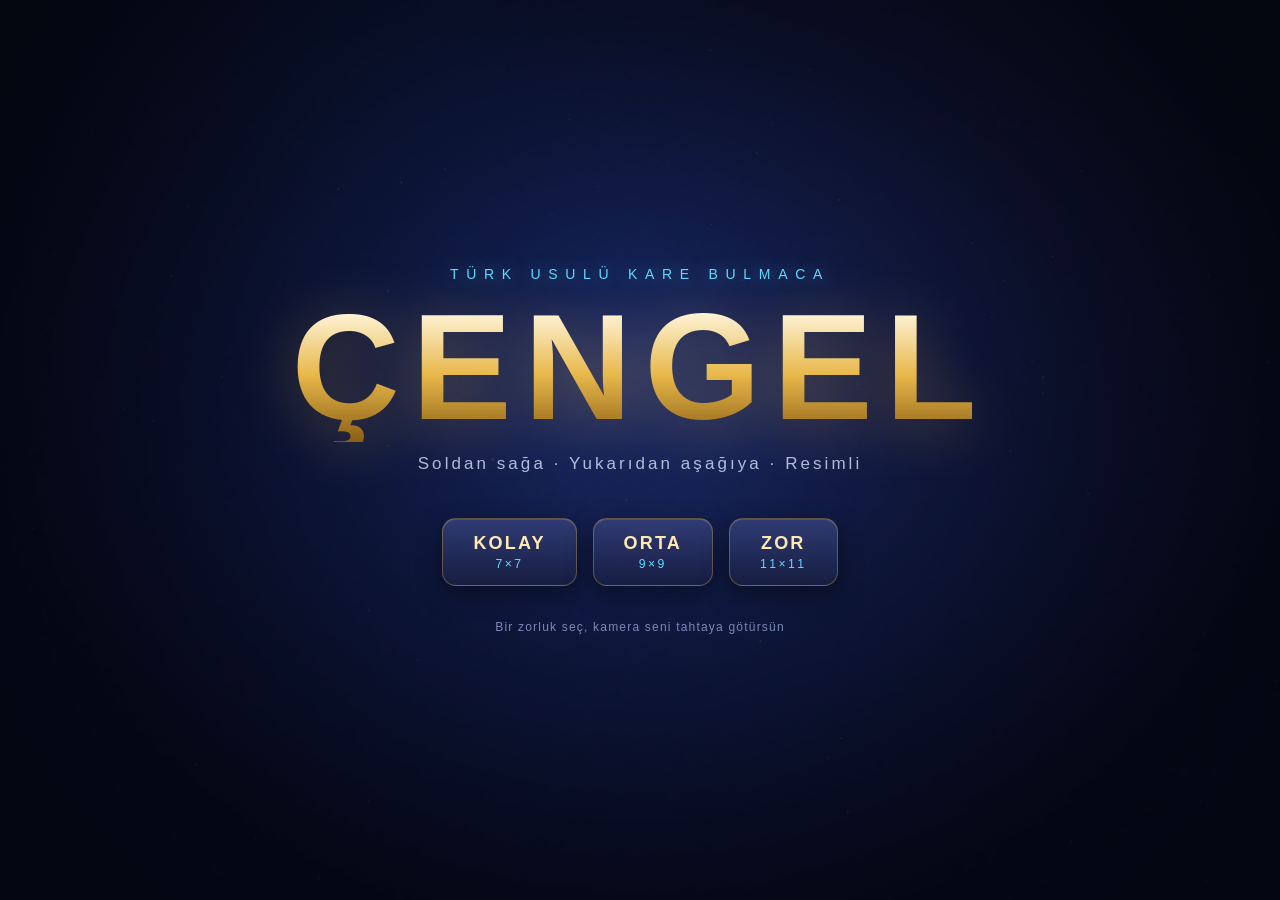
<file: index.html>
<!DOCTYPE html>
<html lang="tr">
<head>
<meta charset="UTF-8">
<meta name="viewport" content="width=device-width, initial-scale=1.0, maximum-scale=1.0, user-scalable=no">
<title>Çengel — Sinematik Bulmaca</title>
<link rel="icon" href="data:image/svg+xml,<svg xmlns='http://www.w3.org/2000/svg' viewBox='0 0 100 100'><text y='.9em' font-size='90'>🧩</text></svg>">
<link rel="stylesheet" href="css/style.css">
<script type="importmap">
{
  "imports": {
    "three": "./vendor/three/three.module.min.js",
    "three/addons/": "./vendor/three/addons/"
  }
}
</script>
</head>
<body>
<div id="app"></div>
<div id="vignette"></div>

<!-- Açılış ekranı -->
<div id="title-screen">
  <div class="title-inner">
    <div class="title-kicker">TÜRK USULÜ KARE BULMACA</div>
    <h1 class="title-word">ÇENGEL</h1>
    <div class="title-sub">Soldan sağa · Yukarıdan aşağıya · Resimli</div>
    <div class="title-buttons">
      <button class="start-btn" data-puzzle="0">KOLAY <span>7×7</span></button>
      <button class="start-btn" data-puzzle="1">ORTA <span>9×9</span></button>
      <button class="start-btn" data-puzzle="2">ZOR <span>11×11</span></button>
    </div>
    <div class="title-hint">Bir zorluk seç, kamera seni tahtaya götürsün</div>
  </div>
</div>

<!-- Oyun arayüzü -->
<div id="hud" class="hidden">
  <div id="hud-top">
    <div id="hud-name">ÇENGEL</div>
    <div id="progress-wrap"><div id="progress-bar"></div></div>
    <div id="hud-buttons">
      <button id="btn-hint"  title="Bir harf aç">💡 İpucu</button>
      <button id="btn-sound" title="Sesi aç / kapat">🔊</button>
      <button id="btn-menu"  title="Zorluk seçimine dön">☰ Menü</button>
    </div>
  </div>
  <div id="clue-panel" class="empty">
    <div id="clue-arrow"></div>
    <div id="clue-text">Bir kareye ya da ipucu kutusuna dokun</div>
  </div>
  <div id="keyboard"></div>
</div>

<!-- Zafer ekranı -->
<div id="victory" class="hidden">
  <div class="victory-inner">
    <div class="victory-word">TEBRİKLER!</div>
    <div id="victory-stats"></div>
    <button id="btn-next">SONRAKİ BULMACA →</button>
    <button id="btn-again">☰ MENÜ</button>
  </div>
</div>

<script type="module" src="js/main.js"></script>
</body>
</html>
</file>
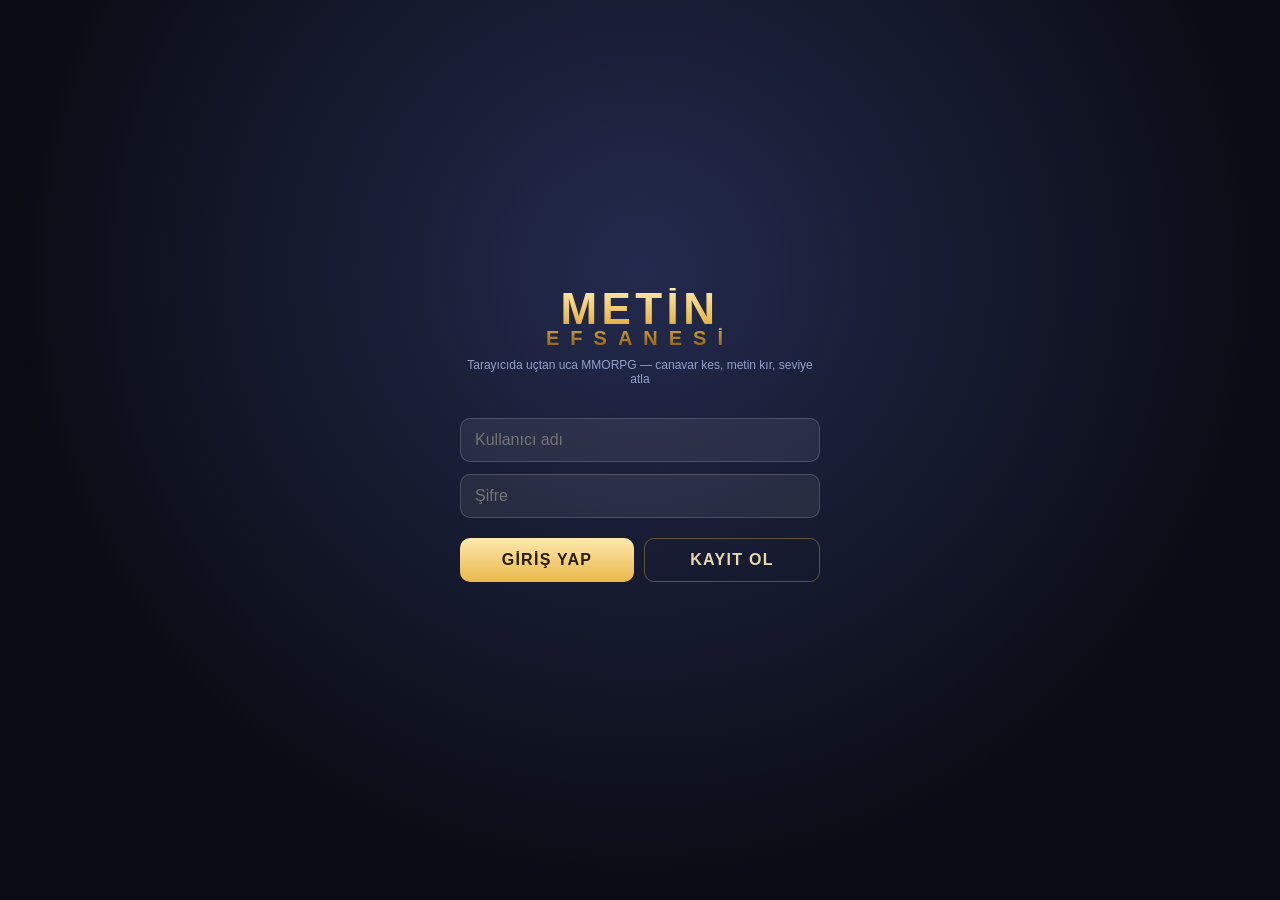
<file: mmorpg/gateway/Mmorpg.Gateway/wwwroot/index.html>
<!DOCTYPE html>
<html lang="tr">
<head>
<meta charset="UTF-8">
<meta name="viewport" content="width=device-width, initial-scale=1.0">
<title>Metin Efsanesi — Tarayıcı MMORPG</title>
<link rel="icon" href="data:image/svg+xml,<svg xmlns='http://www.w3.org/2000/svg' viewBox='0 0 100 100'><text y='.9em' font-size='90'>⚔️</text></svg>">
<link rel="stylesheet" href="css/style.css">
<script src="vendor/signalr.min.js"></script>
<script type="importmap">
{ "imports": {
  "three": "./vendor/three/three.module.min.js",
  "three/addons/": "./vendor/three/addons/"
} }
</script>
</head>
<body>
<div id="app"></div>

<!-- Giriş ekranı -->
<div id="login">
  <div class="login-box">
    <h1>METİN<span>EFSANESİ</span></h1>
    <p class="tagline">Tarayıcıda uçtan uca MMORPG — canavar kes, metin kır, seviye atla</p>
    <input id="in-user" placeholder="Kullanıcı adı" maxlength="16" autocomplete="username">
    <input id="in-pass" type="password" placeholder="Şifre" autocomplete="current-password">
    <div class="login-btns">
      <button id="btn-login">GİRİŞ YAP</button>
      <button id="btn-register" class="ghost">KAYIT OL</button>
    </div>
    <div id="login-err"></div>
  </div>
</div>

<!-- Sınıf seçim ekranı -->
<div id="class-select" class="hidden">
  <div class="cs-box">
    <h2>SINIFINI SEÇ</h2>
    <p class="cs-sub">Seçtiğin sınıf yeteneklerini, statlarını ve kuşanabileceğin zırhları belirler. Kalıcıdır.</p>
    <div id="cs-cards"></div>
  </div>
</div>

<!-- HUD -->
<div id="hud" class="hidden">
  <div id="player-frame">
    <div id="pf-name">—</div>
    <div class="bar hp"><div id="bar-hp"></div><span id="txt-hp"></span></div>
    <div class="bar mp"><div id="bar-mp"></div><span id="txt-mp"></span></div>
    <div class="bar xp"><div id="bar-xp"></div><span id="txt-xp"></span></div>
    <div id="pf-sub"><span id="pf-level">Sv 1</span> · <span id="pf-yang">0 Yang</span></div>
  </div>

  <div id="target-frame" class="hidden">
    <div id="tf-name">—</div>
    <div class="bar hp"><div id="tf-hp"></div><span id="tf-hpnum"></span></div>
  </div>

  <div id="map-overlay" class="hidden">
    <div id="map-panel">
      <div id="map-title">Harita</div>
      <canvas id="map-canvas" width="560" height="560"></canvas>
      <div id="map-legend">🟢 Sen · 🔵 Oyuncular · 🟠 Canavar · 🟣 Metin · 🔴 Boss · 🏠 Köy · 🌀 Kapı &nbsp;—&nbsp; (M ile kapat)</div>
    </div>
  </div>

  <div id="notices"></div>

  <div id="minimap-wrap">
    <canvas id="minimap" width="150" height="150"></canvas>
    <div id="minimap-zone">Doğu Vadisi</div>
    <div id="quest-track" class="hidden">
      <div id="qt-title">—</div>
      <div id="qt-bar-wrap"><div id="qt-bar"></div></div>
      <div id="qt-text">—</div>
    </div>
  </div>

  <div id="side-btns">
    <button id="btn-friends" title="Arkadaşlar">👥</button>
    <button id="btn-inv" title="Envanter (I)">🎒</button>
    <button id="btn-char" title="Karakter (C)">🧝</button>
    <button id="btn-skill" title="Skiller (K)">📕</button>
    <button id="btn-quest" title="Görev Günlüğü (J)">📜</button>
    <button id="btn-board" title="Sıralama">🏆</button>
  </div>

  <!-- Metin2 tarzı envanter -->
  <div id="inv-win" class="m2-win hidden">
    <div class="m2-head">ENVANTER <button class="m2-close" data-close="inv-win">✕</button></div>
    <div id="equip-grid">
      <div class="inv-slot equip" data-etype="silah" title="Silah"></div>
      <div class="inv-slot equip" data-etype="zirh" title="Zırh"></div>
      <div class="inv-slot equip" data-etype="kalkan" title="Kalkan"></div>
      <div class="inv-slot equip" data-etype="kupe" title="Küpe"></div>
      <div class="inv-slot equip" data-etype="kolye" title="Kolye"></div>
      <div class="inv-slot equip" data-etype="bileklik" title="Bileklik"></div>
    </div>
    <div id="inv-grid"></div>
    <div id="inv-yang">💰 <span id="inv-yang-val">0</span> Yang</div>
  </div>

  <!-- Karakter penceresi -->
  <div id="char-win" class="m2-win hidden">
    <div class="m2-head">KARAKTER <button class="m2-close" data-close="char-win">✕</button></div>
    <div id="char-body"></div>
  </div>

  <!-- Skill penceresi -->
  <div id="skill-win" class="m2-win hidden">
    <div class="m2-head">SKİLLER <span id="sk-points" class="sk-pts">0 puan</span>
      <button class="m2-close" data-close="skill-win">✕</button></div>
    <div id="skill-body"></div>
  </div>

  <!-- Tüccar dükkanı -->
  <div id="shop-win" class="m2-win hidden">
    <div class="m2-head"><span id="shop-title">TÜCCAR HONG</span>
      <span class="shop-tabs"><button id="tab-buy" class="on">AL</button><button id="tab-sell">SAT</button></span>
      <button class="m2-close" data-close="shop-win">✕</button></div>
    <div id="shop-body"></div>
    <div id="shop-yang">💰 <span id="shop-yang-val">0</span> Yang</div>
  </div>

  <!-- Demirci -->
  <div id="smith-win" class="m2-win hidden">
    <div class="m2-head">DEMİRCİ KAYA — + BASMA <button class="m2-close" data-close="smith-win">✕</button></div>
    <div id="smith-note">+9 hafif, +10 altın, +11 KIRMIZI parlar. Başarısızlıkta malzemeler yanar.</div>
    <div id="smith-body"></div>
  </div>

  <!-- Oyuncu eylem menüsü (düello/ticaret) -->
  <div id="player-menu" class="hidden">
    <div id="pm-name">Oyuncu</div>
    <button id="pm-duel">⚔️ Düello İste</button>
    <button id="pm-close" class="pm-cancel">İptal</button>
  </div>

  <!-- Gelen düello isteği -->
  <div id="duel-req" class="hidden">
    <div id="dr-text">— seni düelloya çağırıyor!</div>
    <div class="dr-btns">
      <button id="dr-accept">Kabul Et</button>
      <button id="dr-decline" class="pm-cancel">Reddet</button>
    </div>
  </div>

  <!-- Ahır (at) penceresi -->
  <div id="stable-win" class="m2-win hidden">
    <div class="m2-head">🐎 SEYİS BULUT — AHIR <button class="m2-close" data-close="stable-win">✕</button></div>
    <div id="stable-body"></div>
  </div>

  <!-- Işınlanma penceresi -->
  <div id="tp-win" class="m2-win hidden">
    <div class="m2-head">IŞINLANMA KAPISI <button class="m2-close" data-close="tp-win">✕</button></div>
    <div id="tp-body"></div>
  </div>

  <!-- Görev günlüğü -->
  <div id="quest-win" class="m2-win hidden">
    <div class="m2-head">GÖREV GÜNLÜĞÜ <button class="m2-close" data-close="quest-win">✕</button></div>
    <div id="quest-body"></div>
  </div>

  <!-- Hikaye paneli (Usta Chen) -->
  <div id="story-win" class="hidden">
    <div id="story-box">
      <div id="story-title">—</div>
      <div id="story-text">—</div>
      <div id="story-reward"></div>
      <button id="story-next">DEVAM ➤</button>
    </div>
  </div>

  <div id="item-tip" class="hidden"></div>

  <!-- Alt HUD: hızlı yuvalar + XP şeridi -->
  <div id="bottom-hud">
    <div id="quickslots">
      <div class="qslot" id="qs-1" data-key="1"><span class="qk">1</span></div>
      <div class="qslot" id="qs-2" data-key="2"><span class="qk">2</span></div>
      <div class="qslot" id="qs-3" data-key="3"><span class="qk">3</span></div>
      <div class="qslot" id="qs-4" data-key="4"><span class="qk">4</span></div>
      <div class="qslot pot" id="qs-5" data-key="5" title="Can iksiri iç (5)"><span class="qk">5</span>🧪<span class="qcnt" id="qc-5">0</span></div>
      <div class="qslot pot" id="qs-6" data-key="6" title="Mana iksiri iç (6)"><span class="qk">6</span>💧<span class="qcnt" id="qc-6">0</span></div>
    </div>
    <div id="xp-strip-wrap" title="XP"><div id="xp-strip"></div></div>
  </div>

  <div id="panel" class="hidden">
    <div id="panel-head"><span id="panel-title">Panel</span><button id="panel-close">✕</button></div>
    <div id="panel-body"></div>
  </div>

  <div id="chat">
    <div id="chat-log"></div>
    <div id="chat-row">
      <input id="chat-in" placeholder="Mesaj… (/f isim mesaj = fısıltı)" maxlength="240">
      <button id="chat-send">➤</button>
    </div>
  </div>
</div>

<!-- Ölüm ekranı -->
<div id="death" class="hidden">
  <div class="death-box">
    <div class="death-title">ÖLDÜN</div>
    <div id="death-by"></div>
    <button id="btn-respawn">RUH TAŞINDA DİRİL</button>
  </div>
</div>

<div id="levelup" class="hidden">SEVİYE ATLADIN!</div>

<script type="module" src="js/main.js"></script>
</body>
</html>
</file>
<file: css/style.css>
/* Çengel — sinematik arayüz */
* { margin: 0; padding: 0; box-sizing: border-box; }

:root {
  --gold: #e8b84b;
  --cyan: #63d8ff;
  --ink:  #10142a;
  --panel: rgba(13, 18, 42, 0.72);
  --panel-line: rgba(232, 184, 75, 0.35);
}

html, body { height: 100%; overflow: hidden; }
body {
  background: #070a1a;
  font-family: "Segoe UI", "Trebuchet MS", Verdana, sans-serif;
  color: #f3ecd9;
  -webkit-user-select: none; user-select: none;
  -webkit-tap-highlight-color: transparent;
  touch-action: manipulation;
}

#app, #app canvas { position: fixed; inset: 0; width: 100%; height: 100%; display: block; }

#vignette {
  position: fixed; inset: 0; pointer-events: none; z-index: 3;
  background: radial-gradient(ellipse at center,
              transparent 52%, rgba(3, 5, 14, 0.55) 100%);
}

.hidden { display: none !important; }

/* ---------- Açılış ---------- */
#title-screen {
  position: fixed; inset: 0; z-index: 10;
  display: flex; align-items: center; justify-content: center;
  background: radial-gradient(ellipse at 50% 38%,
              rgba(23, 32, 74, 0.55), rgba(4, 6, 16, 0.88) 75%);
  transition: opacity 1.1s ease;
}
#title-screen.fading { opacity: 0; pointer-events: none; }

.title-inner { text-align: center; animation: rise 1.4s cubic-bezier(.2,.9,.3,1) both; }
@keyframes rise { from { opacity: 0; transform: translateY(40px); } to { opacity: 1; } }

.title-kicker {
  letter-spacing: 0.55em; font-size: clamp(10px, 1.6vw, 14px);
  color: var(--cyan); text-shadow: 0 0 18px rgba(99, 216, 255, .6);
  margin-bottom: 10px;
}
.title-word {
  font-size: clamp(64px, 13vw, 150px);
  font-weight: 900; letter-spacing: 0.08em; line-height: 1;
  background: linear-gradient(180deg, #fff6dd 12%, var(--gold) 55%, #8a5f14 100%);
  -webkit-background-clip: text; background-clip: text; color: transparent;
  filter: drop-shadow(0 6px 30px rgba(232, 184, 75, 0.35));
}
.title-sub {
  margin-top: 12px; font-size: clamp(12px, 2vw, 17px);
  color: #cdd6f4; letter-spacing: 0.18em; opacity: .85;
}
.title-buttons { margin-top: 44px; display: flex; gap: 16px; justify-content: center; flex-wrap: wrap; }
.start-btn {
  font: inherit; cursor: pointer;
  padding: 14px 30px; font-size: clamp(14px, 2vw, 18px); font-weight: 700;
  letter-spacing: .12em; color: #ffe9b0;
  background: linear-gradient(180deg, rgba(52, 63, 120, .9), rgba(24, 30, 66, .9));
  border: 1px solid var(--panel-line); border-radius: 14px;
  box-shadow: 0 8px 26px rgba(0, 0, 0, .45), inset 0 1px 0 rgba(255,255,255,.12);
  transition: transform .18s ease, box-shadow .18s ease, border-color .18s;
}
.start-btn span { display: block; font-size: .68em; font-weight: 400; color: var(--cyan); margin-top: 3px; letter-spacing: .2em; }
.start-btn:hover {
  transform: translateY(-3px) scale(1.03);
  border-color: var(--gold);
  box-shadow: 0 14px 34px rgba(0,0,0,.55), 0 0 24px rgba(232,184,75,.25);
}
.title-hint { margin-top: 34px; font-size: 12px; color: #7d88b8; letter-spacing: .1em; }

/* ---------- HUD ---------- */
#hud { position: fixed; inset: 0; z-index: 5; pointer-events: none; display: flex; flex-direction: column; }

#hud-top {
  display: flex; align-items: center; gap: 14px;
  padding: 14px 18px; pointer-events: none;
}
#hud-name {
  font-weight: 900; letter-spacing: .22em; font-size: 15px; color: var(--gold);
  text-shadow: 0 2px 12px rgba(0,0,0,.8);
}
#progress-wrap {
  flex: 1; max-width: 380px; height: 6px; border-radius: 3px;
  background: rgba(255,255,255,.12); overflow: hidden;
}
#progress-bar {
  height: 100%; width: 0%;
  background: linear-gradient(90deg, var(--cyan), var(--gold));
  border-radius: 3px; transition: width .6s cubic-bezier(.2,.9,.3,1);
  box-shadow: 0 0 12px rgba(99,216,255,.7);
}
#hud-buttons { margin-left: auto; display: flex; gap: 8px; pointer-events: auto; }
#hud-buttons button {
  font: inherit; font-size: 13px; font-weight: 600; cursor: pointer;
  color: #e7ddc2; padding: 8px 13px;
  background: var(--panel); border: 1px solid var(--panel-line); border-radius: 10px;
  backdrop-filter: blur(6px); transition: border-color .15s, transform .15s;
}
#hud-buttons button:hover { border-color: var(--gold); transform: translateY(-1px); }

/* ---------- İpucu paneli ---------- */
#clue-panel {
  pointer-events: none;
  margin: auto auto 10px; max-width: min(680px, 92vw);
  display: flex; align-items: center; gap: 14px;
  padding: 13px 22px;
  background: var(--panel); border: 1px solid var(--panel-line);
  border-radius: 16px; backdrop-filter: blur(8px);
  box-shadow: 0 10px 40px rgba(0,0,0,.5);
  transition: opacity .3s;
}
#clue-panel.empty { opacity: .55; }
#clue-arrow { font-size: 26px; color: var(--cyan); text-shadow: 0 0 14px rgba(99,216,255,.8); min-width: 30px; text-align: center; }
#clue-text { font-size: clamp(15px, 2.4vw, 20px); font-weight: 600; letter-spacing: .02em; }
#clue-text .clue-emoji { font-size: 1.5em; vertical-align: -3px; margin-right: 6px; }
#clue-text .clue-len { color: #8fa1d8; font-weight: 400; font-size: .8em; margin-left: 8px; }

/* ---------- Ekran klavyesi ---------- */
#keyboard {
  pointer-events: auto;
  padding: 4px 6px calc(10px + env(safe-area-inset-bottom));
  display: flex; flex-direction: column; gap: 6px; align-items: center;
}
.kb-row { display: flex; gap: 5px; justify-content: center; }
.kb-key {
  font: inherit; cursor: pointer;
  min-width: clamp(28px, 8.4vw, 46px); height: clamp(38px, 6.2vh, 48px);
  font-size: clamp(14px, 2.2vh, 19px); font-weight: 700; color: #f3ecd9;
  background: linear-gradient(180deg, rgba(46, 56, 106, .92), rgba(22, 27, 58, .92));
  border: 1px solid rgba(255,255,255,.14); border-radius: 9px;
  box-shadow: 0 3px 10px rgba(0,0,0,.4);
  transition: transform .08s, background .12s;
}
.kb-key:active { transform: scale(.9); background: var(--gold); color: var(--ink); }
.kb-key.wide { min-width: clamp(52px, 13vw, 76px); font-size: 15px; }

@media (pointer: fine) and (min-height: 560px) {
  /* masaüstünde klavye daha ufak dursun */
  .kb-key { opacity: .88; }
}

/* ---------- Zafer ---------- */
#victory {
  position: fixed; inset: 0; z-index: 9;
  display: flex; align-items: center; justify-content: center;
  background: radial-gradient(ellipse at center, rgba(10, 14, 34, .25), rgba(4, 6, 16, .78) 80%);
  animation: vfade .9s ease both;
}
@keyframes vfade { from { opacity: 0; } }
.victory-inner { text-align: center; animation: rise 1s cubic-bezier(.2,.9,.3,1) both .25s; }
.victory-word {
  font-size: clamp(46px, 9vw, 100px); font-weight: 900; letter-spacing: .06em;
  background: linear-gradient(180deg, #fffbe8, var(--gold) 60%, #96660f);
  -webkit-background-clip: text; background-clip: text; color: transparent;
  filter: drop-shadow(0 4px 26px rgba(232,184,75,.5));
}
#victory-stats { margin-top: 14px; font-size: clamp(14px, 2.4vw, 19px); color: #cdd6f4; letter-spacing: .06em; }
#victory button {
  font: inherit; cursor: pointer; margin: 30px 6px 0;
  padding: 13px 28px; font-size: 16px; font-weight: 700; letter-spacing: .1em;
  color: var(--ink); background: linear-gradient(180deg, #ffe9ad, var(--gold));
  border: none; border-radius: 12px;
  box-shadow: 0 10px 30px rgba(232,184,75,.35);
  transition: transform .15s;
}
#victory button:hover { transform: translateY(-2px) scale(1.03); }
#victory #btn-again { background: var(--panel); color: #e7ddc2; border: 1px solid var(--panel-line); box-shadow: none; }

/* ---------- Doğru kelime bildirimi ---------- */
#word-toast {
  position: fixed; left: 50%; top: 18%; z-index: 6;
  transform: translateX(-50%);
  font-size: clamp(22px, 4.4vw, 40px); font-weight: 900; letter-spacing: .3em;
  color: var(--gold); text-shadow: 0 0 26px rgba(232,184,75,.9), 0 3px 8px rgba(0,0,0,.7);
  pointer-events: none; opacity: 0;
}
#word-toast.pop { animation: toast 1.5s cubic-bezier(.2,.9,.3,1) both; }
@keyframes toast {
  0%   { opacity: 0; transform: translateX(-50%) translateY(18px) scale(.8); }
  18%  { opacity: 1; transform: translateX(-50%) translateY(0) scale(1.06); }
  30%  { transform: translateX(-50%) scale(1); }
  78%  { opacity: 1; }
  100% { opacity: 0; transform: translateX(-50%) translateY(-26px); }
}
</file>
<file: mmorpg/gateway/Mmorpg.Gateway/wwwroot/css/style.css>
* { margin: 0; padding: 0; box-sizing: border-box; }
:root {
  --gold: #e8b84b; --red: #e5484d; --blue: #4ba3e8;
  --panel: rgba(12, 14, 24, .82); --line: rgba(232, 184, 75, .35);
}
html, body { height: 100%; overflow: hidden; }
body {
  background: #0a0c14; color: #efe8d8;
  font-family: "Segoe UI", Verdana, sans-serif;
  user-select: none; -webkit-user-select: none;
}
#app, #app canvas { position: fixed; inset: 0; width: 100%; height: 100%; }
.hidden { display: none !important; }

/* ---- Giriş ---- */
#login {
  position: fixed; inset: 0; z-index: 20;
  display: flex; align-items: center; justify-content: center;
  background: radial-gradient(ellipse at 50% 30%, #232a4d 0%, #0a0c14 70%);
}
.login-box { width: min(360px, 92vw); text-align: center; }
.login-box h1 {
  font-size: 44px; font-weight: 900; letter-spacing: .1em; line-height: .95;
  background: linear-gradient(180deg, #ffe9ad, var(--gold) 55%, #8a5f14);
  -webkit-background-clip: text; background-clip: text; color: transparent;
}
.login-box h1 span { display: block; font-size: 20px; letter-spacing: .55em; }
.tagline { font-size: 12px; color: #93a0c9; margin: 10px 0 26px; }
.login-box input {
  width: 100%; margin: 6px 0; padding: 12px 14px; font: inherit; color: #fff;
  background: rgba(255,255,255,.07); border: 1px solid rgba(255,255,255,.16);
  border-radius: 10px; outline: none;
}
.login-box input:focus { border-color: var(--gold); }
.login-btns { display: flex; gap: 10px; margin-top: 14px; }
.login-btns button {
  flex: 1; padding: 12px; font: inherit; font-weight: 700; letter-spacing: .08em;
  cursor: pointer; border: none; border-radius: 10px;
  background: linear-gradient(180deg, #ffe9ad, var(--gold)); color: #241d0a;
}
.login-btns button.ghost {
  background: transparent; color: #e8d9ae; border: 1px solid var(--line);
}
#login-err { margin-top: 12px; min-height: 18px; font-size: 13px; color: var(--red); }

/* ---- HUD ---- */
#hud { position: fixed; inset: 0; z-index: 10; pointer-events: none; }
#hud button { pointer-events: auto; }

#player-frame {
  position: absolute; top: 14px; left: 14px; width: 240px;
  background: var(--panel); border: 1px solid var(--line); border-radius: 12px;
  padding: 10px 12px; backdrop-filter: blur(6px);
}
#pf-name { font-weight: 800; letter-spacing: .04em; color: var(--gold); margin-bottom: 6px; }
.bar { position: relative; height: 14px; border-radius: 7px; background: rgba(255,255,255,.1); overflow: hidden; margin: 4px 0; }
.bar.small { height: 9px; }
.bar div { height: 100%; width: 100%; border-radius: 7px; transition: width .25s; }
.bar.hp div { background: linear-gradient(90deg, #ff7a5c, var(--red)); }
.bar.xp div { background: linear-gradient(90deg, #7fd0ff, var(--blue)); }
.bar span {
  position: absolute; inset: 0; font-size: 10px; line-height: 14px; text-align: center;
  color: #fff; text-shadow: 0 1px 2px #000;
}
#pf-sub { font-size: 12px; color: #b9c3e4; margin-top: 4px; }
#pf-yang { color: var(--gold); }

#target-frame {
  position: absolute; top: 14px; left: 50%; transform: translateX(-50%);
  width: 300px; text-align: center;
  background: var(--panel); border: 1px solid rgba(229,72,77,.55); border-radius: 12px;
  padding: 9px 14px; box-shadow: 0 6px 24px rgba(0,0,0,.4);
}
#target-frame .bar.hp { height: 15px; position: relative; }
#tf-hpnum {
  position: absolute; inset: 0; display: flex; align-items: center; justify-content: center;
  font-size: 11px; font-weight: 700; color: #fff; text-shadow: 0 1px 2px rgba(0,0,0,.9);
}
#tf-name { font-weight: 700; font-size: 15px; margin-bottom: 5px; }

#map-overlay {
  position: absolute; inset: 0; z-index: 60;
  background: rgba(6,10,20,.72); display: flex; align-items: center; justify-content: center;
}
#map-panel {
  background: var(--panel); border: 1px solid var(--line); border-radius: 16px;
  padding: 16px 18px; text-align: center; box-shadow: 0 20px 60px rgba(0,0,0,.55);
}
#map-title { font-weight: 800; font-size: 17px; margin-bottom: 10px; color: var(--gold); }
#map-canvas {
  background: #0c1220; border-radius: 12px; border: 1px solid var(--line);
  max-width: 78vh; max-height: 78vh;
}
#map-legend { margin-top: 10px; font-size: 11px; color: #a9b6cc; }

#stable-win { width: 340px; }
.stable-row {
  background: rgba(255,255,255,.04); border: 1px solid var(--line); border-radius: 10px;
  padding: 11px 13px; margin-bottom: 10px;
}
.stable-t { font-weight: 700; font-size: 14px; margin-bottom: 3px; }
.stable-d { font-size: 11px; color: #a9b6cc; margin-bottom: 7px; }
.stable-cost { font-size: 12px; margin-bottom: 8px; color: #cfe0b0; }
.stable-cost.bad { color: #e5484d; }
.stable-row button {
  width: 100%; padding: 8px; border-radius: 8px; border: 1px solid var(--gold);
  background: rgba(224,168,50,.16); color: #ffe9ad; font-weight: 700; cursor: pointer;
}
.stable-row button:disabled { opacity: .45; cursor: default; border-color: var(--line); color: #8b97ad; }

#class-select {
  position: absolute; inset: 0; z-index: 70; display: flex; align-items: center;
  justify-content: center; background: radial-gradient(circle at 50% 30%, #1a2540, #070b16 75%);
}
.cs-box { text-align: center; max-width: 900px; padding: 20px; }
.cs-box h2 { font-size: 26px; letter-spacing: 3px; color: var(--gold); margin-bottom: 6px; }
.cs-sub { color: #a9b6cc; font-size: 13px; margin-bottom: 22px; }
#cs-cards { display: flex; gap: 16px; flex-wrap: wrap; justify-content: center; }
.cs-card {
  width: 190px; background: var(--panel); border: 1px solid var(--line); border-radius: 14px;
  padding: 18px 14px; cursor: pointer; transition: transform .12s, border-color .12s;
}
.cs-card:hover { transform: translateY(-4px); border-color: var(--gold); }
.cs-icon { font-size: 46px; }
.cs-name { font-weight: 800; font-size: 17px; margin: 8px 0 4px; }
.cs-desc { font-size: 11.5px; color: #a9b6cc; min-height: 46px; }
.cs-stats { font-size: 11px; color: #cfe0b0; margin-top: 8px; }
.cs-card button {
  margin-top: 12px; width: 100%; padding: 8px; border-radius: 8px; border: 1px solid var(--gold);
  background: rgba(224,168,50,.16); color: #ffe9ad; font-weight: 700; cursor: pointer;
}

#player-menu {
  position: absolute; top: 46%; left: 50%; transform: translate(-50%,-50%); z-index: 62;
  background: var(--panel); border: 1px solid var(--line); border-radius: 12px;
  padding: 12px 14px; text-align: center; min-width: 180px;
  box-shadow: 0 14px 40px rgba(0,0,0,.5);
}
#pm-name { font-weight: 800; color: var(--gold); margin-bottom: 9px; }
#player-menu button, #duel-req button {
  display: block; width: 100%; margin-top: 6px; padding: 8px; border-radius: 8px;
  border: 1px solid var(--gold); background: rgba(224,168,50,.16); color: #ffe9ad;
  font-weight: 700; cursor: pointer;
}
#player-menu .pm-cancel, #duel-req .pm-cancel {
  border-color: var(--line); background: rgba(255,255,255,.05); color: #c3ccdd;
}
#duel-req {
  position: absolute; top: 40%; left: 50%; transform: translate(-50%,-50%); z-index: 63;
  background: var(--panel); border: 1px solid rgba(229,72,77,.6); border-radius: 14px;
  padding: 16px 18px; text-align: center; min-width: 240px;
  box-shadow: 0 16px 50px rgba(0,0,0,.55);
}
#dr-text { font-weight: 700; margin-bottom: 10px; }
.dr-btns { display: flex; gap: 8px; }
.dr-btns button { flex: 1; margin-top: 0; }

#notices {
  position: absolute; top: 70px; left: 50%; transform: translateX(-50%);
  display: flex; flex-direction: column; align-items: center; gap: 4px;
}
.notice {
  background: rgba(0,0,0,.55); border-radius: 8px; padding: 4px 14px;
  font-size: 13px; color: #ffe9ad; animation: nfade 6s forwards;
}
@keyframes nfade { 0% { opacity: 0; transform: translateY(-8px); } 8% { opacity: 1; transform: none; } 80% { opacity: 1; } 100% { opacity: 0; } }

#side-btns { position: absolute; right: 14px; top: 14px; display: flex; flex-direction: column; gap: 8px; }
#side-btns button {
  width: 44px; height: 44px; font-size: 20px; cursor: pointer;
  background: var(--panel); border: 1px solid var(--line); border-radius: 10px;
}
#side-btns button:hover { border-color: var(--gold); }

#panel {
  position: absolute; right: 68px; top: 14px; width: 280px; max-height: 70vh;
  background: var(--panel); border: 1px solid var(--line); border-radius: 12px;
  pointer-events: auto; display: flex; flex-direction: column; backdrop-filter: blur(6px);
}
#panel-head {
  display: flex; justify-content: space-between; align-items: center;
  padding: 10px 12px; border-bottom: 1px solid rgba(255,255,255,.1);
  font-weight: 700; color: var(--gold);
}
#panel-close { background: none; border: none; color: #aaa; font-size: 15px; cursor: pointer; }
#panel-body { padding: 10px 12px; overflow-y: auto; font-size: 13px; }
.friend-row, .req-row, .inv-row, .lb-row {
  display: flex; align-items: center; gap: 8px; padding: 6px 4px;
  border-bottom: 1px solid rgba(255,255,255,.06);
}
.dot { width: 8px; height: 8px; border-radius: 50%; background: #555; }
.dot.on { background: #58d68d; box-shadow: 0 0 6px #58d68d; }
.friend-row .fname { flex: 1; }
.req-row button, .add-row button {
  cursor: pointer; border: none; border-radius: 6px; padding: 4px 8px; font-size: 12px;
}
.req-ok { background: #2e7d4f; color: #fff; } .req-no { background: #7d2e2e; color: #fff; }
.add-row { display: flex; gap: 6px; margin-bottom: 10px; }
.add-row input {
  flex: 1; padding: 6px 8px; font: inherit; font-size: 13px; color: #fff;
  background: rgba(255,255,255,.08); border: 1px solid rgba(255,255,255,.15); border-radius: 6px;
}
.add-row button { background: var(--gold); color: #241d0a; font-weight: 700; }
.inv-row .icon { font-size: 18px; } .inv-row .cnt { margin-left: auto; color: var(--gold); }
.lb-row .rank { width: 22px; color: var(--gold); font-weight: 700; }
.lb-row .lvl { margin-left: auto; color: #7fd0ff; }
.panel-sub { margin: 8px 0 4px; font-weight: 700; color: #b9c3e4; }
.panel-empty { color: #7c86a8; padding: 8px 2px; }

/* ---- Sohbet ---- */
#chat {
  position: absolute; left: 14px; bottom: 14px; width: min(400px, 60vw);
  pointer-events: auto;
}
#chat-log {
  height: 160px; overflow-y: auto; padding: 8px 10px; font-size: 13px;
  background: rgba(8, 10, 18, .6); border: 1px solid rgba(255,255,255,.09);
  border-radius: 10px 10px 0 0; backdrop-filter: blur(4px);
}
#chat-log .from { color: var(--gold); font-weight: 700; }
#chat-log .pm { color: #d6a4ff; }
#chat-log .sys { color: #8fa1d8; font-style: italic; }
#chat-log div { margin: 2px 0; word-wrap: break-word; }
#chat-row { display: flex; }
#chat-in {
  flex: 1; padding: 9px 12px; font: inherit; font-size: 13px; color: #fff;
  background: rgba(8, 10, 18, .75); border: 1px solid rgba(255,255,255,.09);
  border-top: none; border-radius: 0 0 0 10px; outline: none;
}
#chat-send {
  width: 44px; cursor: pointer; border: 1px solid rgba(255,255,255,.09); border-top: none; border-left: none;
  background: rgba(8, 10, 18, .75); color: var(--gold); border-radius: 0 0 10px 0;
}

/* ---- Ölüm / seviye ---- */
#death {
  position: fixed; inset: 0; z-index: 15; display: flex; align-items: center; justify-content: center;
  background: radial-gradient(ellipse at center, rgba(80, 0, 0, .35), rgba(10, 0, 0, .8));
}
.death-box { text-align: center; }
.death-title { font-size: 64px; font-weight: 900; color: var(--red); letter-spacing: .2em; text-shadow: 0 0 30px rgba(229,72,77,.7); }
#death-by { margin: 10px 0 24px; color: #d3b8b8; }
#btn-respawn {
  padding: 13px 28px; font: inherit; font-weight: 700; letter-spacing: .06em; cursor: pointer;
  background: linear-gradient(180deg, #ffe9ad, var(--gold)); color: #241d0a; border: none; border-radius: 10px;
}
#levelup {
  position: fixed; left: 50%; top: 30%; transform: translateX(-50%);
  z-index: 14; font-size: clamp(30px, 6vw, 56px); font-weight: 900; letter-spacing: .18em;
  color: var(--gold); text-shadow: 0 0 40px rgba(232,184,75,.95), 0 3px 10px #000;
  pointer-events: none; animation: lvl 2.8s forwards;
}
@keyframes lvl {
  0% { opacity: 0; transform: translateX(-50%) scale(.6); }
  15% { opacity: 1; transform: translateX(-50%) scale(1.15); }
  25% { transform: translateX(-50%) scale(1); }
  80% { opacity: 1; } 100% { opacity: 0; transform: translateX(-50%) translateY(-30px); }
}

/* ---- Metin2 tarzı pencereler ---- */
.m2-win {
  position: absolute; z-index: 12; pointer-events: auto;
  background: linear-gradient(180deg, rgba(26, 22, 16, .96), rgba(14, 12, 8, .96));
  border: 2px solid #6b5322; border-radius: 8px;
  box-shadow: 0 0 0 1px #000, 0 14px 44px rgba(0,0,0,.7), inset 0 0 30px rgba(0,0,0,.5);
}
.m2-head {
  display: flex; justify-content: space-between; align-items: center;
  padding: 8px 12px; font-weight: 800; letter-spacing: .18em; font-size: 13px;
  color: var(--gold);
  background: linear-gradient(180deg, rgba(107, 83, 34, .5), transparent);
  border-bottom: 1px solid #6b5322;
}
.m2-close { background: none; border: none; color: #b9a06a; cursor: pointer; font-size: 14px; }
.m2-close:hover { color: #fff; }

#inv-win { right: 70px; top: 60px; width: 262px; }
#equip-row {
  display: flex; gap: 10px; align-items: center;
  padding: 10px 12px; border-bottom: 1px solid rgba(107, 83, 34, .5);
}
#equip-info { font-size: 12px; color: #cbb98a; line-height: 1.35; }
#equip-info small { color: #7d7057; }
#inv-grid {
  display: grid; grid-template-columns: repeat(5, 44px); gap: 4px;
  padding: 10px 12px; justify-content: center;
}
.inv-slot {
  width: 44px; height: 44px; position: relative; cursor: pointer;
  background: linear-gradient(180deg, #17130c, #0d0b07);
  border: 1px solid #4a3b1c; border-radius: 4px;
  display: flex; align-items: center; justify-content: center; font-size: 24px;
  box-shadow: inset 0 2px 6px rgba(0,0,0,.8);
}
.inv-slot:hover { border-color: var(--gold); box-shadow: inset 0 0 8px rgba(232,184,75,.25); }
.inv-slot .cnt {
  position: absolute; right: 3px; bottom: 1px; font-size: 10px; font-weight: 700;
  color: #ffe9ad; text-shadow: 0 1px 2px #000;
}
.inv-slot.weapon { border-color: #8a6a2a; }
.inv-slot.picked { opacity: .35; }
.inv-slot.equip { width: 52px; height: 52px; border-color: var(--gold); font-size: 28px; }
#inv-yang {
  padding: 8px 12px; border-top: 1px solid rgba(107, 83, 34, .5);
  color: var(--gold); font-size: 13px; font-weight: 700; text-align: right;
}
#char-win { left: 50%; top: 80px; transform: translateX(-50%); width: 250px; }
#char-body { padding: 12px 16px; font-size: 13px; }
#char-body .crow {
  display: flex; justify-content: space-between; padding: 5px 0;
  border-bottom: 1px solid rgba(107, 83, 34, .3);
}
#char-body .crow b { color: #ffe9ad; }

#item-tip {
  position: fixed; z-index: 30; pointer-events: none; max-width: 220px;
  background: rgba(10, 8, 4, .95); border: 1px solid var(--gold); border-radius: 6px;
  padding: 8px 10px; font-size: 12px; line-height: 1.4;
}
#item-tip .tname { font-weight: 800; color: var(--gold); }
#item-tip .tbonus { color: #7ee787; }
#item-tip .tdesc { color: #b9a988; }
#item-tip .ttype { color: #8fa1d8; font-size: 11px; }

/* imleçte taşınan eşya */
#drag-ghost {
  position: fixed; z-index: 40; pointer-events: none; font-size: 28px;
  filter: drop-shadow(0 2px 6px #000); transform: translate(-50%, -50%);
}

/* ---- mini harita ---- */
#minimap-wrap {
  position: absolute; right: 14px; top: 14px; text-align: center;
}
#minimap {
  border: 2px solid #6b5322; border-radius: 50%;
  box-shadow: 0 0 0 1px #000, 0 6px 20px rgba(0,0,0,.6);
  background: #0d1206;
}
#minimap-zone {
  margin-top: 4px; font-size: 11px; letter-spacing: .18em; color: var(--gold);
  text-shadow: 0 1px 3px #000;
}
#side-btns { top: 190px; }

/* ---- alt HUD ---- */
#bottom-hud {
  position: absolute; left: 50%; bottom: 10px; transform: translateX(-50%);
  width: min(560px, 80vw); text-align: center; pointer-events: none;
}
#quickslots { display: flex; gap: 6px; justify-content: center; margin-bottom: 6px; }
.qslot {
  width: 42px; height: 42px; pointer-events: auto;
  background: linear-gradient(180deg, rgba(26, 22, 16, .9), rgba(14, 12, 8, .9));
  border: 1px solid #4a3b1c; border-radius: 6px;
  color: #6f5f3d; font-size: 12px; font-weight: 700;
  display: flex; align-items: center; justify-content: center;
  box-shadow: inset 0 2px 6px rgba(0,0,0,.8);
}
#xp-strip-wrap {
  height: 7px; border-radius: 4px; background: rgba(0,0,0,.6);
  border: 1px solid #4a3b1c; overflow: hidden;
}
#xp-strip {
  height: 100%; width: 0%;
  background: linear-gradient(90deg, #7fd0ff, var(--blue));
  box-shadow: 0 0 10px rgba(75,163,232,.8); transition: width .5s;
}

/* ---- MP barı ---- */
.bar.mp div { background: linear-gradient(90deg, #7fa4ff, #4b5fe8); }

/* ---- hızlı yuvalar (skill + iksir) ---- */
.qslot { position: relative; cursor: pointer; font-size: 19px; }
.qslot .qk {
  position: absolute; left: 3px; top: 1px; font-size: 9px; color: #8a7a4e;
}
.qslot .qcnt {
  position: absolute; right: 2px; bottom: 0; font-size: 10px; font-weight: 700;
  color: #ffe9ad; text-shadow: 0 1px 2px #000;
}
.qslot.ready { border-color: var(--gold); color: #fff; }
.qslot .cdov {
  position: absolute; inset: 0; background: rgba(0,0,0,.72); border-radius: 6px;
  display: flex; align-items: center; justify-content: center;
  font-size: 12px; color: #ffd75c; font-weight: 700;
}

/* ---- skill penceresi ---- */
#skill-win { left: 50%; top: 70px; transform: translateX(-50%); width: 330px; }
.sk-pts { font-size: 11px; color: #7ee787; margin-left: auto; margin-right: 8px; }
#skill-body { padding: 10px 12px; }
.sk-row {
  display: flex; gap: 10px; align-items: center; padding: 9px 6px;
  border-bottom: 1px solid rgba(107,83,34,.35); font-size: 12.5px;
}
.sk-row .sk-ic { font-size: 26px; }
.sk-row .sk-mid { flex: 1; }
.sk-row .sk-name { font-weight: 800; color: #ffe9ad; }
.sk-row .sk-req { color: #8fa1d8; font-size: 11px; }
.sk-row .sk-desc { color: #b9a988; font-size: 11px; }
.sk-row button {
  font: inherit; font-size: 11px; font-weight: 700; cursor: pointer;
  padding: 6px 10px; border: none; border-radius: 6px;
  background: linear-gradient(180deg, #ffe9ad, var(--gold)); color: #241d0a;
}
.sk-row button:disabled { background: #3a3326; color: #7a6c4c; cursor: default; }
.sk-lvl { color: #7ee787; font-weight: 700; font-size: 11px; }

/* ---- ışınlanma ---- */
#tp-win { left: 50%; top: 90px; transform: translateX(-50%); width: 320px; }
#tp-body { padding: 10px 12px; }
.tp-row {
  display: flex; gap: 10px; align-items: center; padding: 10px 6px;
  border-bottom: 1px solid rgba(107,83,34,.35); font-size: 13px;
}
.tp-row .tp-mid { flex: 1; }
.tp-row .tp-name { font-weight: 800; color: #ffe9ad; }
.tp-row .tp-desc { font-size: 11px; color: #b9a988; }
.tp-row .tp-req { font-size: 11px; color: #8fa1d8; }
.tp-row button {
  font: inherit; font-size: 11px; font-weight: 700; cursor: pointer;
  padding: 7px 12px; border: none; border-radius: 6px;
  background: linear-gradient(180deg, #b8d8ff, #4ba3e8); color: #0a1a2a;
}
.tp-row button:disabled { background: #2c3346; color: #6c7899; cursor: default; }

/* ---- görev takipçisi + günlük ---- */
#quest-track {
  margin-top: 8px; width: 190px; text-align: left; pointer-events: auto;
  background: var(--panel); border: 1px solid var(--line); border-radius: 10px;
  padding: 8px 10px; font-size: 11px;
}
#qt-title { font-weight: 800; color: var(--gold); font-size: 12px; }
#qt-bar-wrap { height: 5px; background: rgba(255,255,255,.12); border-radius: 3px; margin: 5px 0; overflow: hidden; }
#qt-bar { height: 100%; width: 0%; background: linear-gradient(90deg, #ffd75c, #e8892b); transition: width .4s; }
#qt-text { color: #cbb98a; }
#quest-win { left: 50%; top: 70px; transform: translateX(-50%); width: 360px; max-height: 70vh; overflow-y: auto; }
#quest-body { padding: 10px 14px; font-size: 12.5px; }
.qw-row { padding: 9px 4px; border-bottom: 1px solid rgba(107,83,34,.35); }
.qw-row .qw-t { font-weight: 800; }
.qw-done .qw-t { color: #7ee787; }
.qw-cur .qw-t { color: var(--gold); }
.qw-lock { opacity: .45; }
.qw-row .qw-s { color: #b9a988; font-size: 11.5px; margin-top: 3px; }

/* ---- hikaye paneli ---- */
#story-win {
  position: fixed; inset: 0; z-index: 18;
  display: flex; align-items: flex-end; justify-content: center;
  background: linear-gradient(transparent 55%, rgba(4, 3, 1, .82));
  padding-bottom: 6vh;
}
#story-box {
  width: min(620px, 92vw);
  background: linear-gradient(180deg, rgba(38, 30, 16, .97), rgba(20, 15, 7, .97));
  border: 2px solid var(--gold); border-radius: 10px;
  box-shadow: 0 0 60px rgba(232, 184, 75, .25), 0 20px 60px rgba(0,0,0,.8);
  padding: 18px 24px;
  animation: rise .5s cubic-bezier(.2,.9,.3,1) both;
}
@keyframes rise { from { opacity: 0; transform: translateY(30px); } }
#story-title { font-weight: 900; letter-spacing: .12em; color: var(--gold); margin-bottom: 8px; }
#story-text { font-size: 14.5px; line-height: 1.55; color: #efe3c4; font-style: italic; }
#story-reward { margin-top: 10px; font-size: 12.5px; color: #7ee787; }
#story-next {
  margin-top: 14px; float: right; font: inherit; font-weight: 800; letter-spacing: .1em;
  cursor: pointer; padding: 9px 22px; border: none; border-radius: 8px;
  background: linear-gradient(180deg, #ffe9ad, var(--gold)); color: #241d0a;
}

/* ---- ekipman yuvaları ---- */
#equip-grid {
  display: flex; gap: 6px; justify-content: center; flex-wrap: wrap;
  padding: 10px 12px; border-bottom: 1px solid rgba(107, 83, 34, .5);
}
.inv-slot.equip { width: 40px; height: 40px; font-size: 20px; border-color: #6b5322; }
.inv-slot .plus {
  position: absolute; left: 2px; top: 0; font-size: 9px; font-weight: 800;
  color: #ffe9ad; text-shadow: 0 1px 2px #000;
}
.inv-slot.p9  { box-shadow: 0 0 8px rgba(255,255,255,.55), inset 0 0 6px rgba(255,255,255,.25); border-color: #cfd6e4; }
.inv-slot.p10 { box-shadow: 0 0 12px rgba(232,184,75,.85), inset 0 0 8px rgba(232,184,75,.35); border-color: var(--gold); }
.inv-slot.p11 { box-shadow: 0 0 16px rgba(255,40,40,.95), inset 0 0 10px rgba(255,40,40,.4); border-color: #ff2828; animation: p11pulse 1.2s infinite; }
@keyframes p11pulse { 50% { box-shadow: 0 0 26px rgba(255,40,40,1), inset 0 0 12px rgba(255,60,60,.6); } }

/* ---- dükkan / demirci ---- */
#shop-win { left: 50%; top: 60px; transform: translateX(-50%); width: 360px; max-height: 74vh; display: flex; flex-direction: column; }
.shop-tabs { margin-left: auto; margin-right: 8px; display: flex; gap: 4px; }
.shop-tabs button {
  font: inherit; font-size: 11px; font-weight: 800; cursor: pointer; padding: 4px 12px;
  border: 1px solid #6b5322; border-radius: 6px; background: transparent; color: #b9a06a;
}
.shop-tabs button.on { background: var(--gold); color: #241d0a; }
#shop-body { padding: 8px 12px; overflow-y: auto; flex: 1; }
.shop-row { display: flex; align-items: center; gap: 8px; padding: 7px 4px; border-bottom: 1px solid rgba(107,83,34,.3); font-size: 12.5px; }
.shop-row .ic { font-size: 20px; width: 26px; text-align: center; }
.shop-row .nm { flex: 1; }
.shop-row .nm small { display: block; color: #8a7a5c; font-size: 10.5px; }
.shop-row .pr { color: var(--gold); font-weight: 700; margin-right: 4px; }
.shop-row button {
  font: inherit; font-size: 11px; font-weight: 700; cursor: pointer;
  padding: 5px 9px; border: none; border-radius: 6px;
  background: linear-gradient(180deg, #ffe9ad, var(--gold)); color: #241d0a;
}
.shop-row button.sellb { background: linear-gradient(180deg, #b8d8ff, #4ba3e8); }
#shop-yang { padding: 8px 12px; border-top: 1px solid rgba(107,83,34,.5); color: var(--gold); font-weight: 700; font-size: 13px; text-align: right; }
#smith-win { left: 50%; top: 60px; transform: translateX(-50%); width: 380px; max-height: 74vh; display: flex; flex-direction: column; }
#smith-note { padding: 8px 14px; font-size: 11px; color: #b9a988; border-bottom: 1px solid rgba(107,83,34,.4); }
#smith-body { padding: 8px 12px; overflow-y: auto; flex: 1; }
.smith-row { display: flex; align-items: center; gap: 8px; padding: 8px 4px; border-bottom: 1px solid rgba(107,83,34,.3); font-size: 12.5px; }
.smith-row .slotbox { position: relative; width: 40px; height: 40px; flex: none; display: flex; align-items: center; justify-content: center; font-size: 20px; background: #17130c; border: 1px solid #4a3b1c; border-radius: 4px; }
.smith-row .mid { flex: 1; }
.smith-row .cost { font-size: 11px; color: #8fa1d8; }
.smith-row button {
  font: inherit; font-size: 12px; font-weight: 800; cursor: pointer;
  padding: 7px 12px; border: none; border-radius: 6px;
  background: linear-gradient(180deg, #ffb27a, #e8742b); color: #241005;
}
.smith-row button:disabled { background: #3a3326; color: #7a6c4c; }
</file>
